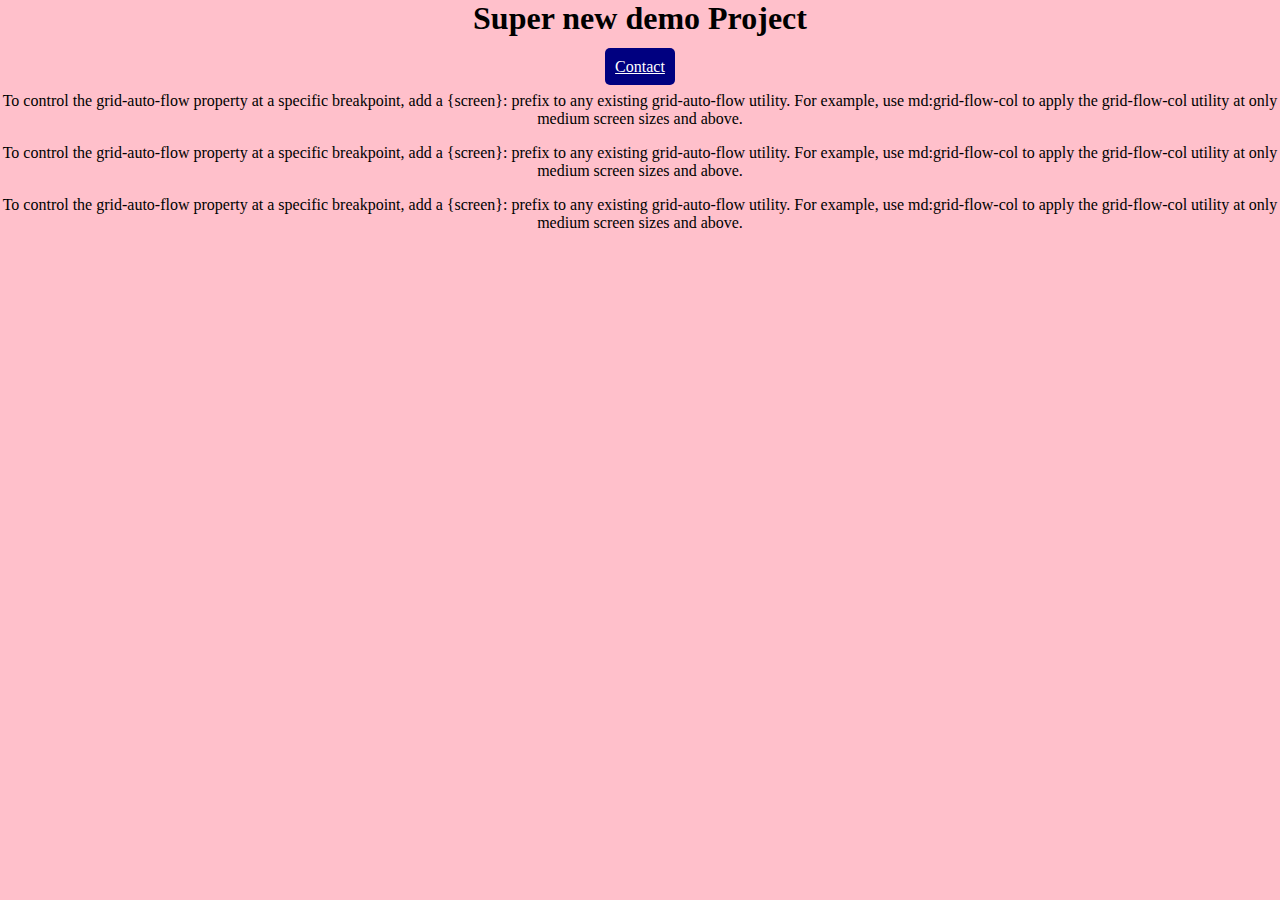
<file: index.html>
<html lang="en">
<head>
    <meta charset="UTF-8">
    <meta http-equiv="X-UA-Compatible" content="IE=edge">
    <meta name="viewport" content="width=<device-width>, initial-scale=1.0">
    <title>Document</title>
    <link rel="stylesheet" href="styles.css">
</head>
<body>
    <h1>Super new demo Project</h1>
    <a href="contact.html" class="button">Contact</a>
    <p>To control the grid-auto-flow property at a specific breakpoint, add a {screen}: prefix to any existing grid-auto-flow utility. For example, use md:grid-flow-col to apply the grid-flow-col utility at only medium screen sizes and above.</p>
    <p>To control the grid-auto-flow property at a specific breakpoint, add a {screen}: prefix to any existing grid-auto-flow utility. For example, use md:grid-flow-col to apply the grid-flow-col utility at only medium screen sizes and above.</p>
    <p>To control the grid-auto-flow property at a specific breakpoint, add a {screen}: prefix to any existing grid-auto-flow utility. For example, use md:grid-flow-col to apply the grid-flow-col utility at only medium screen sizes and above.</p>
</body>
</html>
</file>
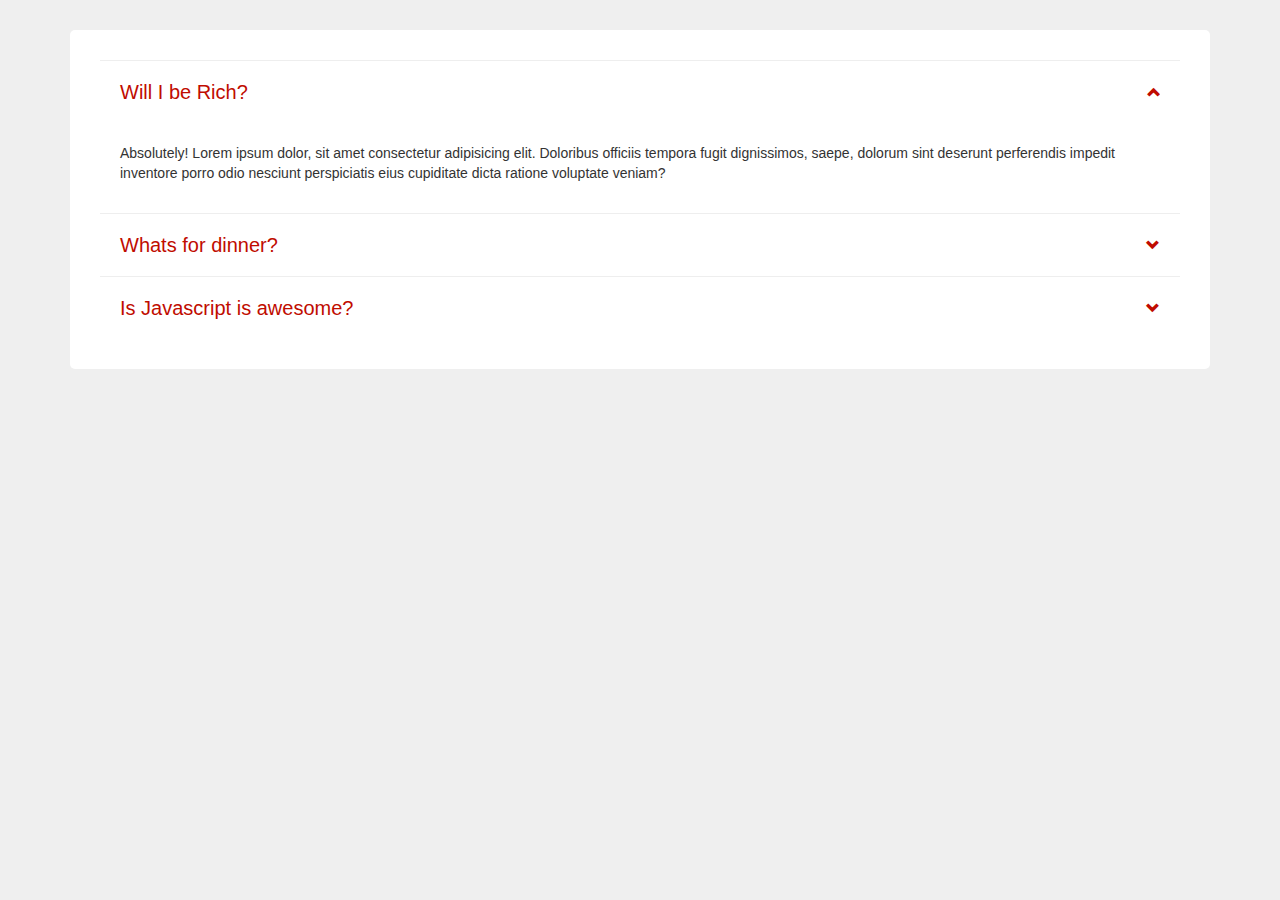
<file: accordion.html>
<html lang="en">
<head>
    <meta charset="UTF-8">
    <meta http-equiv="X-UA-Compatible" content="IE=edge">
    <meta name="viewport" content="width=device-width, initial-scale=1.0">
    <title>Document</title>
    <link rel="stylesheet" href="http://maxcdn.bootstrapcdn.com/bootstrap/3.3.5/css/bootstrap.min.css">
    <script src="https://ajax.googleapis.com/ajax/libs/jquery/1.11.3/jquery.min.js"></script>
    <script src="http://maxcdn.bootstrapcdn.com/bootstrap/3.3.5/js/bootstrap.min.js"></script>
    <style>
        body {
            padding: 30px;
        }
        body {
            background-color: #EFEFEF;
        }
        html {
            overflow-y: scroll;
        }
        ul {
            margin-bottom: 0;
        }
        .accordion {
            background-color: #FFFFFF;
            padding: 30px;
            border-radius: 5px;
        }
        .question {
            border-top: 1px solid #EEE;
            padding: 20px;
            cursor: pointer;
            position: relative;
        }
        .question h2 {
            color: #C00C00;
            margin: 0;
            font-size: 20px;
        }
        .question .icon {
            position: absolute;
            right: 20px;
            top: 0;
            height: 100%;
            display: flex;
            align-items: center;
            color: #C00C00;
            transition: 1s cubic-bezier(0.175, 0.885, 0.32, 1.275) all;
        }
        .answer {
            max-height: 0;
            overflow: hidden;
            transition: 1s cubic-bezier(0.175, 0.885, 0.32, 1.275) all;
        }
        .answer p {
            padding: 20px;
        }

        .accordion li.open .question .icon {
            transform: rotate(180deg);
        }
        .accordion li.open .answer {
            max-height: 150px;
        }
    </style>
</head>
<body>
    
    <div class="container">

        <div class="accordion">
            <ul class="list-unstyled">
                <li class="open">
                    <div class="question">
                        <h2>Will I be Rich?</h2>
                        <span class="glyphicon glyphicon-chevron-down icon"></span>
                    </div>
                    <div class="answer">
                        <p>Absolutely! Lorem ipsum dolor, sit amet consectetur adipisicing elit.
                            Doloribus officiis tempora fugit dignissimos, saepe, dolorum sint deserunt 
                            perferendis impedit inventore porro odio nesciunt perspiciatis eius 
                            cupiditate dicta ratione voluptate veniam? </p>
                    </div>
                </li>
                <li >
                    <div class="question">
                        <h2>Whats for dinner?</h2>
                        <span class="glyphicon glyphicon-chevron-down icon"></span>
                    </div>
                    <div class="answer">
                        <p>Absolutely! Lorem ipsum dolor, sit amet consectetur adipisicing elit.
                            Doloribus officiis tempora fugit dignissimos, saepe, dolorum sint deserunt 
                            perferendis impedit inventore porro odio nesciunt perspiciatis eius 
                            cupiditate dicta ratione voluptate veniam? </p>
                    </div>
                </li>
                <li >
                    <div class="question">
                        <h2>Is Javascript is awesome?</h2>
                        <span class="glyphicon glyphicon-chevron-down icon"></span>
                    </div>
                    <div class="answer">
                        <p>Absolutely! Lorem ipsum dolor, sit amet consectetur adipisicing elit.
                            Doloribus officiis tempora fugit dignissimos, saepe, dolorum sint deserunt 
                            perferendis impedit inventore porro odio nesciunt perspiciatis eius 
                            cupiditate dicta ratione voluptate veniam? </p>
                    </div>
                </li>
            </ul>
        </div>

    </div>
    <script>

        const accordion = document.querySelector('.accordion');
        const items = accordion.querySelectorAll('li');
        const questions = accordion.querySelectorAll('.question');

        function toggleAccordion() {
            const thisItem = this.parentNode;
            items.forEach(item => {
                if(thisItem == item) {
                    thisItem.classList.toggle('open');
                    return;
                } 
                item.classList.remove('open');
            });
        }

        questions.forEach(question => question.addEventListener('click', toggleAccordion))
    </script>
</body>
</html>
</file>
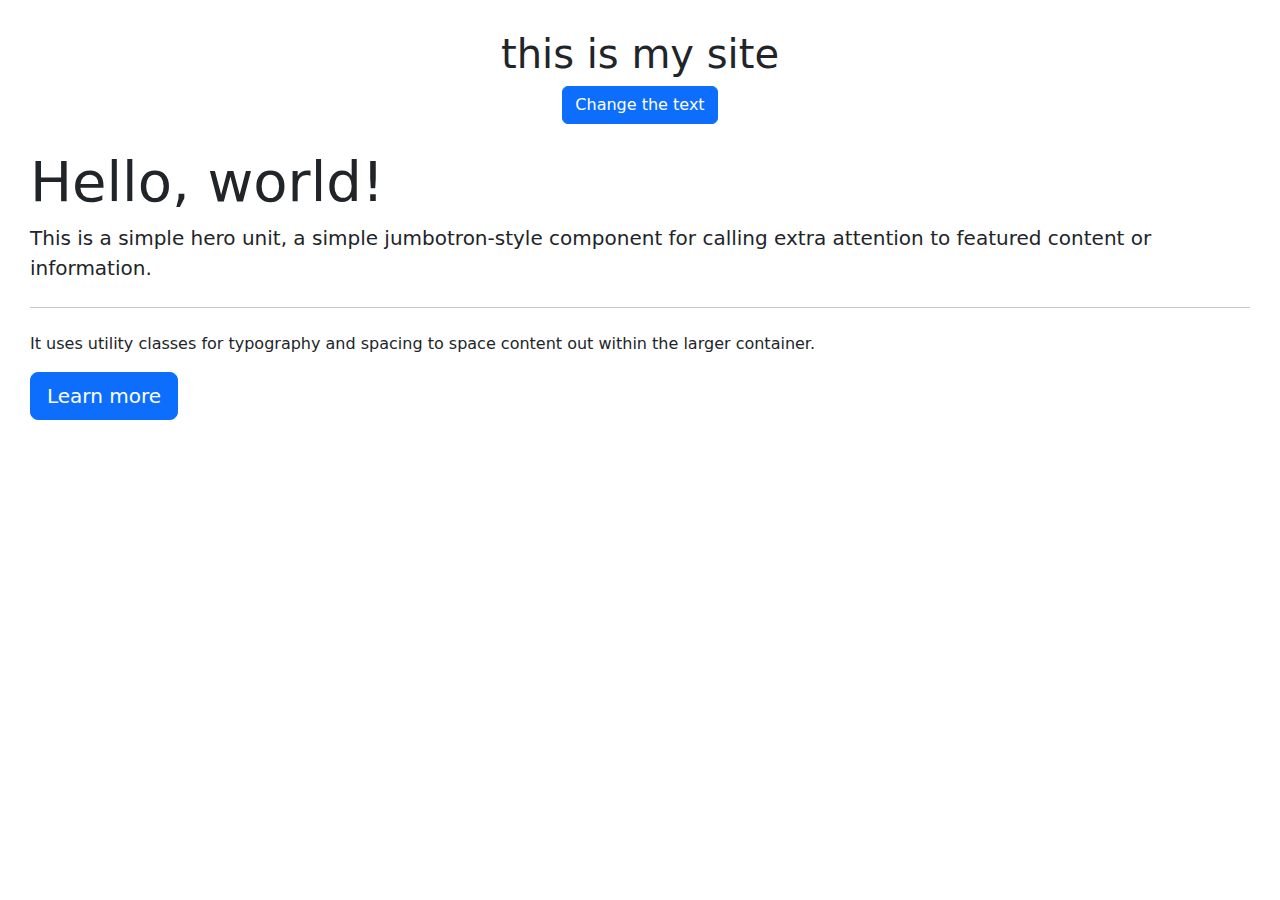
<file: app.html>
<html lang="en">
<head>
    <meta charset="UTF-8">
    <meta http-equiv="X-UA-Compatible" content="IE=edge">
    <meta name="viewport" content="width=device-width, initial-scale=1.0">
    <title>Document</title>
    <link href="https://cdn.jsdelivr.net/npm/bootstrap@5.0.1/dist/css/bootstrap.min.css" rel="stylesheet" >

    <style>
        body{
            padding: 30px;
        }
    </style>
</head>
<body>
    <div class="jumbotron text-center">
        <h1>this is my site</h1>

        <button class="btn btn-primary" onclick="changeText()">
            Change the text
        </button>
    </div>
    <br>
    <div class="jumbotron">
        <h1 class="display-4">Hello, world!</h1>
        <p class="lead">This is a simple hero unit, a simple jumbotron-style component for calling extra attention to featured content or information.</p>
        <hr class="my-4">
        <p>It uses utility classes for typography and spacing to space content out within the larger container.</p>
        <a class="btn btn-primary btn-lg" href="#" role="button">Learn more</a>
    </div>

    <!-- Javascript code -->
    <script>
        const header = document.querySelector('h1');
        function changeText() {
            header.innerText = "My New Text";
        }
    </script>
</body>
</html>
</file>
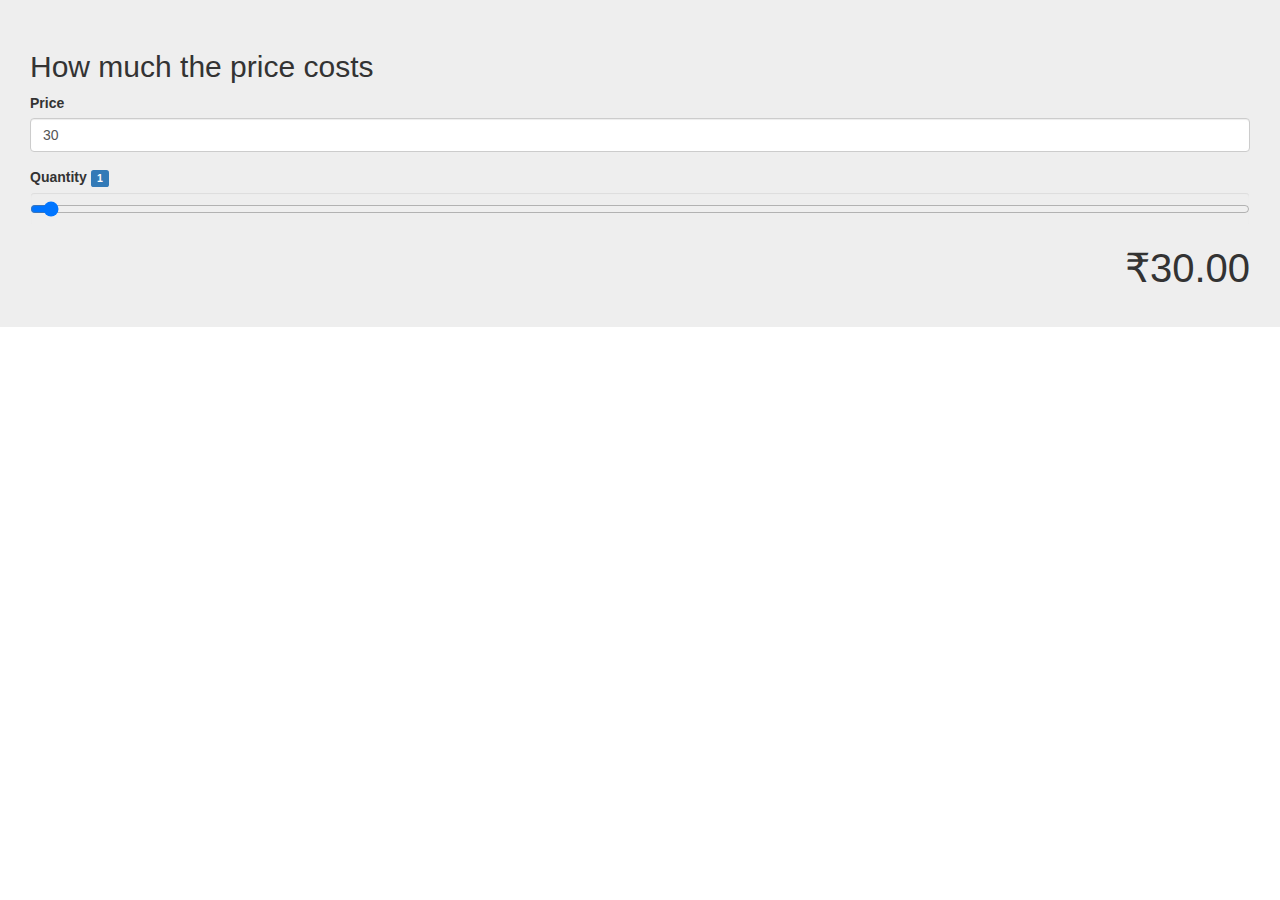
<file: calculator.html>
<html lang="en">
<head>
    <meta charset="UTF-8">
    <meta http-equiv="X-UA-Compatible" content="IE=edge">
    <meta name="viewport" content="width=device-width, initial-scale=1.0">
    <title>Document</title>
    <link rel="stylesheet" href="http://maxcdn.bootstrapcdn.com/bootstrap/3.3.5/css/bootstrap.min.css">
    <script src="https://ajax.googleapis.com/ajax/libs/jquery/1.11.3/jquery.min.js"></script>
    <script src="http://maxcdn.bootstrapcdn.com/bootstrap/3.3.5/js/bootstrap.min.js"></script>
    <style>
        body .jumbotron{
            padding: 30px;
        }
        .text-gaint{
            font-size: 40px;
        }
    </style>
</head>
<body>
    <div class="jumbotron">
        <h2>How much the price costs</h2>

        <form action="">
            <div class="form-group">
                <label for="price">Price</label>
                <input type="text" class="form-control" name="price" value="30">
            </div>

            <div class="from-group">
                <label for="quantity">Quantity <span class="label label-primary quantity-label">1</span></label>
                <input type="range" min="1" max="10" class="form-control" name="quantity" value="1">
            </div>
        </form>

        <div class="text-right text-gaint" name="total"></div>

    </div>

    <script>
        // 1. grab from dom
        const priceInput = document.querySelector('[name=price]');
        const quantityInput = document.querySelector('[name=quantity]');
        const totalInput = document.querySelector('[name=total]'); 
        const quantityLabel = document.querySelector('.quantity-label');

        // 2. get functions needed
        function calculatePieCost() {
            const price = priceInput.value;
            const quantity = quantityInput.value;

            const total = price * quantity;
            console.log(total);
            totalInput.innerText = `₹${total.toFixed(2)}`;
        }

        function updateQuantityLabel() {
            const quantity = quantityInput.value;
            quantityLabel.innerText = quantity;
        }

        // 3. add event listeners
        priceInput.addEventListener('input', calculatePieCost)
        quantityInput.addEventListener('input',calculatePieCost);
        quantityInput.addEventListener('input',updateQuantityLabel);
        calculatePieCost();
    </script>
</body>
</html>
</file>
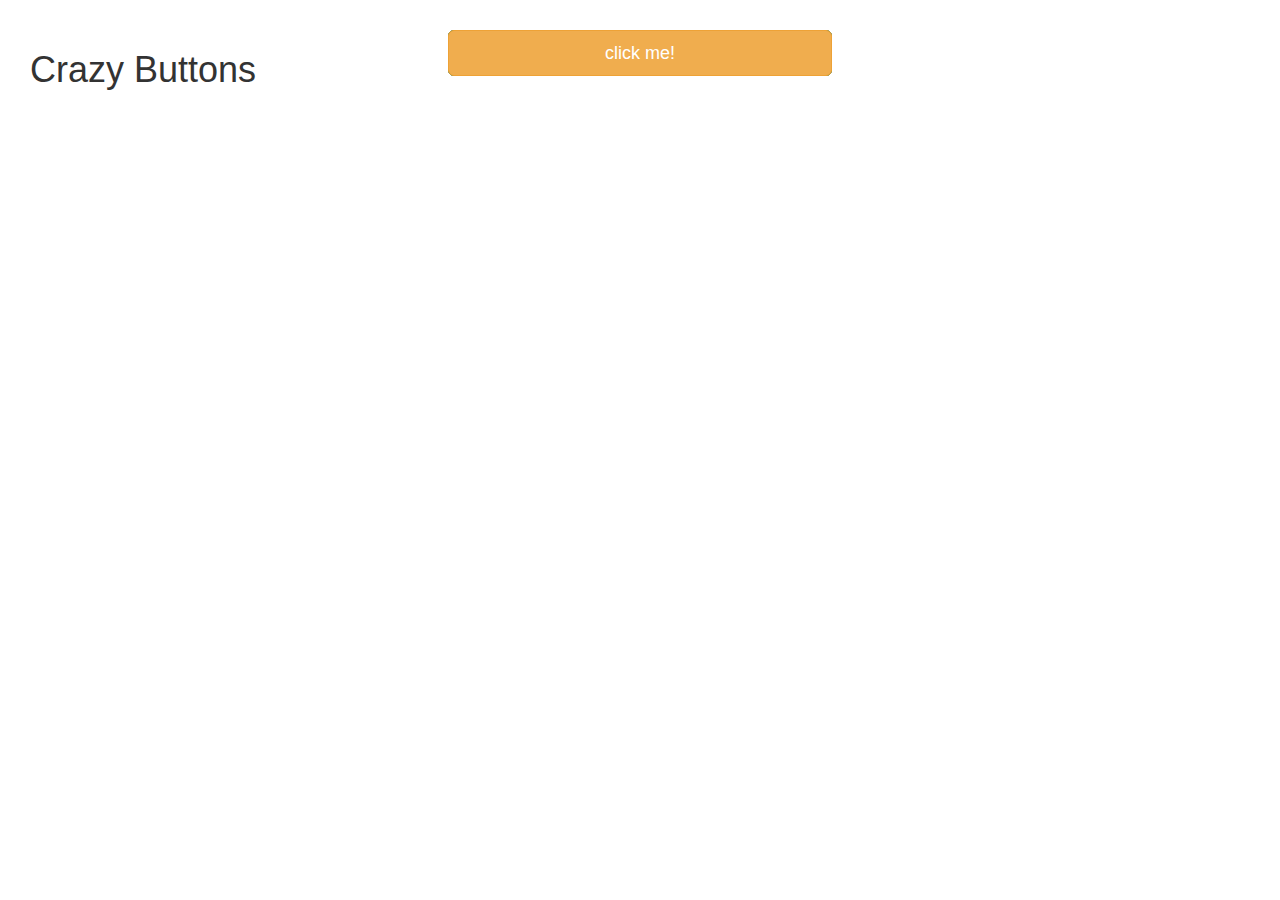
<file: crazybuttons.html>
<html lang="en">
<head>
    <meta charset="UTF-8">
    <meta http-equiv="X-UA-Compatible" content="IE=edge">
    <meta name="viewport" content="width=device-width, initial-scale=1.0">
    <title>Document</title>
    <link rel="stylesheet" href="http://maxcdn.bootstrapcdn.com/bootstrap/3.3.5/css/bootstrap.min.css">
    <script src="https://ajax.googleapis.com/ajax/libs/jquery/1.11.3/jquery.min.js"></script>
    <script src="http://maxcdn.bootstrapcdn.com/bootstrap/3.3.5/js/bootstrap.min.js"></script>
    <style>
        body{
            padding: 30px;
        }
        .btn-crazy {
            position: absolute;
            top: 30px;
            left: 35%;
            width: 30%;
            transition: 0.5s ease all;
            text-align: center;
        }
    </style>
</head>
<body>
    
    <h1>Crazy Buttons</h1>

    <button type="button" class="btn-crazy btn btn-lg btn-danger">
        click me!
    </button>
    <button type="button" class="btn-crazy btn btn-lg btn-primary">
        click me!
    </button>
    <button type="button" class="btn-crazy btn btn-lg btn-success">
        click me!
    </button>
    <button type="button" class="btn-crazy btn btn-lg btn-warning">
        click me!
    </button>

    <script>
        // grab everything
        const crazyButtons = document.querySelectorAll('.btn-crazy');

        // functions
        function moveButton(e) {
            // Find the crazy button
            const button = e.target;
            // get random for left offset
            const offsetLeft = Math.random() * (window.innerWidth - button.clientWidth);
            // get random for top offset
            const offsetTop = Math.random() * (window.innerHeight - button.clientHeight);

            console.log(offsetLeft, offsetTop);
            // apply those numbers to buttons
            button.style.top = offsetTop+'px';
            button.style.left = offsetLeft+'px';
        }

        function shakeButtons() {
            const offsetLeft = Math.random() * (window.innerWidth - this.clientWidth);
            // get random for top offset
            const offsetTop = Math.random() * (window.innerHeight - this.clientHeight);

            // apply those numbers to buttons
            this.style.top = offsetTop+'px';
            this.style.left = offsetLeft+'px';
        }

        // event listeners
        crazyButtons.forEach(button => button.addEventListener('mouseenter', shakeButtons));

    </script>
</body>
</html>
</file>
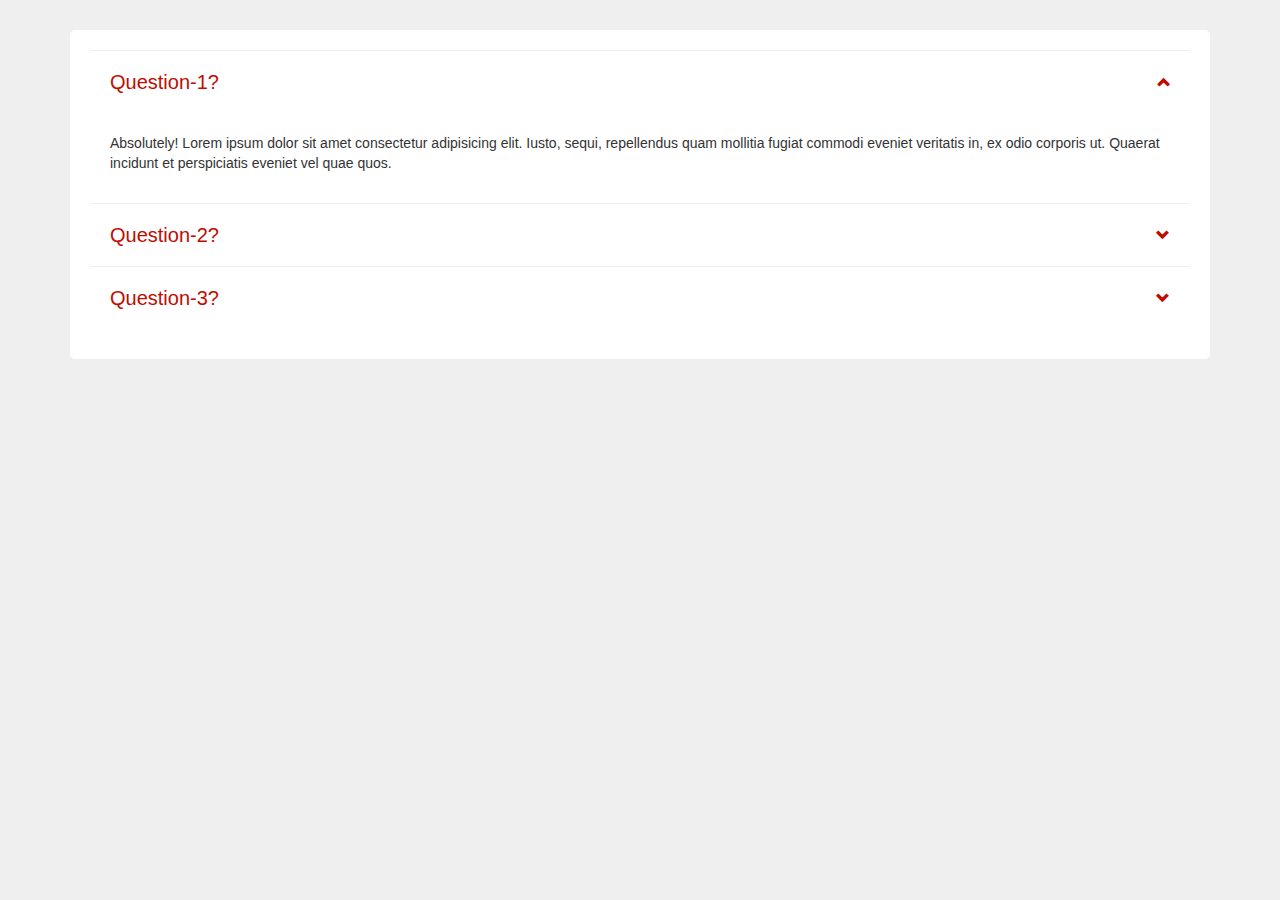
<file: demo.html>
<html lang="en">
<head>
    <meta charset="UTF-8">
    <meta http-equiv="X-UA-Compatible" content="IE=edge">
    <meta name="viewport" content="width=device-width, initial-scale=1.0">
    <title>Document</title>
    <link rel="stylesheet" href="http://maxcdn.bootstrapcdn.com/bootstrap/3.3.5/css/bootstrap.min.css">
    <script src="https://ajax.googleapis.com/ajax/libs/jquery/1.11.3/jquery.min.js"></script>
    <script src="http://maxcdn.bootstrapcdn.com/bootstrap/3.3.5/js/bootstrap.min.js"></script>

    <style>
        body {
            padding: 30px;
            background-color: #EFEFEF;
        }

        .accordion {
            background-color: #FFFFFF;
            border-radius: 5px;
            padding: 20px;
        }
        .question {
            padding: 20px;
            cursor: pointer;
            border-top: 1px solid #EEE;
            position: relative;
        } 
        .question h2 {
            font-size: 20px;
            color: #C00C00;
            margin: 0;
        }
        .question .icon{
            color: #C00C00;
            height: 100%;
            position: absolute;
            right: 20px;
            top: 0;
            display: flex;
            align-items: center;
        }
        .answer {
            max-height: 0;
            overflow: hidden;
            transition: 1s cubic-bezier(0.175, 0.885, 0.32, 1.275) all;
        }
        .answer p {
            padding: 20px;
        }
        .accordion li.open .question .icon {
            transform: rotate(180deg);
        }
        .accordion li.open .answer {
            max-height: 150px;
        }
    </style>
</head>
<body>

    <div class="container">

        <div class="accordion">
            <ul class="list-unstyled">
                <li class="open">
                    <div class="question">
                        <h2>Question-1?</h2>
                        <span class="glyphicon glyphicon-chevron-down icon"></span>
                    </div>
                    <div class="answer">
                        <p>Absolutely! Lorem ipsum dolor sit amet consectetur adipisicing elit. 
                            Iusto, sequi, repellendus quam mollitia fugiat commodi eveniet veritatis in, 
                            ex odio corporis ut. Quaerat incidunt et perspiciatis eveniet vel quae quos.</p>
                    </div>
                </li>
                <li>
                    <div class="question">
                        <h2>Question-2?</h2>
                        <span class="glyphicon glyphicon-chevron-down icon"></span>
                    </div>
                    <div class="answer">
                        <p>Absolutely! Lorem ipsum dolor sit amet consectetur adipisicing elit. 
                            Iusto, sequi, repellendus quam mollitia fugiat commodi eveniet veritatis in, 
                            ex odio corporis ut. Quaerat incidunt et perspiciatis eveniet vel quae quos.</p>
                    </div>
                </li>
                <li>
                    <div class="question">
                        <h2>Question-3?</h2>
                        <span class="glyphicon glyphicon-chevron-down icon"></span>
                    </div>
                    <div class="answer">
                        <p>Absolutely! Lorem ipsum dolor sit amet consectetur adipisicing elit. 
                            Iusto, sequi, repellendus quam mollitia fugiat commodi eveniet veritatis in, 
                            ex odio corporis ut. Quaerat incidunt et perspiciatis eveniet vel quae quos.</p>
                    </div>
                </li>
            </ul>
        </div>

    </div>
    
    <script>

        const accordion = document.querySelector('.accordion');
        const items = accordion.querySelectorAll('li');
        const questions = accordion.querySelectorAll('.question');

        function toggleAccordion() {
            const thisItem = this.parentNode;
            items.forEach(item => {
                if(thisItem == item) {
                    thisItem.classList.toggle('open');
                    return;
                }

                item.classList.remove('open');
            })
            
        }

        questions.forEach(question => question.addEventListener('click', toggleAccordion))
    </script>
</body>
</html>
</file>
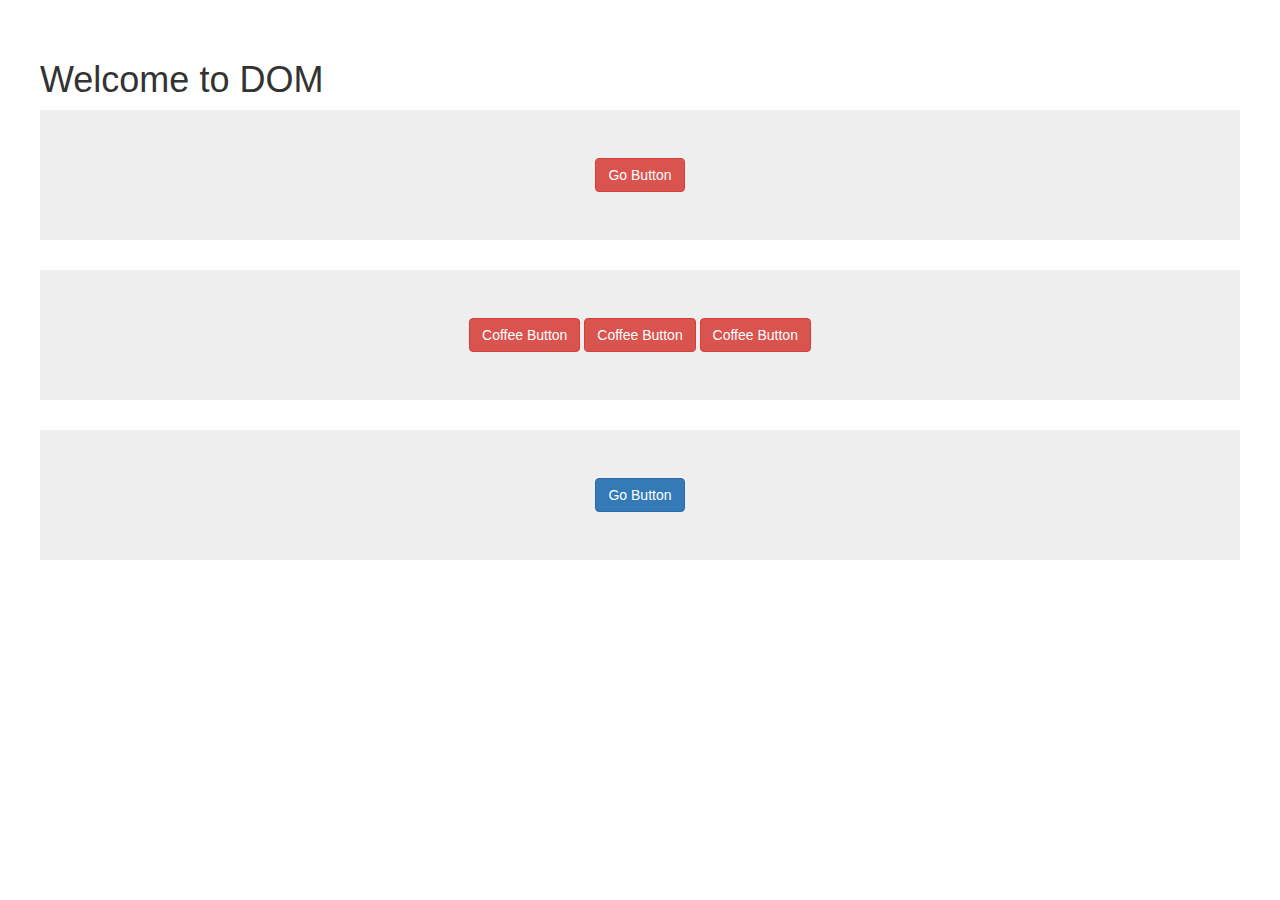
<file: dom.html>
<html lang="en">
<head>
    <meta charset="UTF-8">
    <meta http-equiv="X-UA-Compatible" content="IE=edge">
    <meta name="viewport" content="width=device-width, initial-scale=1.0">
    <title>Document</title>
    <link rel="stylesheet" href="http://maxcdn.bootstrapcdn.com/bootstrap/3.3.5/css/bootstrap.min.css">
    <script src="https://ajax.googleapis.com/ajax/libs/jquery/1.11.3/jquery.min.js"></script>
    <script src="http://maxcdn.bootstrapcdn.com/bootstrap/3.3.5/js/bootstrap.min.js"></script>
    <style>
        body{
            padding: 40px;
        }
    </style>
</head>
<body>
    <h1>Welcome to DOM</h1>

    <!-- Option -1 -->
    <div class="jumbotron text-center">
        <button type="button" class="btn btn-danger" onclick="goBtn()">
            Go Button
        </button>
    </div>

    <!-- Option - 2 adding events -->
    <div class="jumbotron text-center">
        <button type="button" class="btn btn-danger coffee-btn" >
            Coffee Button
        </button>
        <button type="button" class="btn btn-danger coffee-btn" >
            Coffee Button
        </button>
        <button type="button" class="btn btn-danger coffee-btn" >
            Coffee Button
        </button>
    </div>

    <!-- Option - 3: Add event listeners -->
    <div class="jumbotron text-center">
        <button type="button" class="btn btn-primary lala-btn" >
            Go Button
        </button>
    </div>

    <script>

        //1 - grab elements from dom
        //2 - attach event listeners

        function goBtn() {
            document.body.style.backgroundColor = '#C00C00';
            document.querySelector('h1').style.color = '#ffffff';
        }

        // Option -2 **************************
        // const coffeeBtn = document.querySelector('.coffee-btn');
        // coffeeBtn.onclick = function() {
        //     document.body.style.backgroundColor = '#C0FFEE';
        // }
        // coffeeBtn.onmouseenter = goBtn;

        // multiple Btn with query selector
        const coffeeBtn = document.querySelectorAll('.coffee-btn');

        function getCoffee() {
            document.body.style.backgroundColor = '#C0FFEE';
        }

        coffeeBtn.forEach((btn) => {
            btn.onclick = getCoffee;
        })

        // Option -3 &*&&*&*&**&**&***&&*&&
        const lalaBtn = document.querySelector('.lala-btn');
        function notListening() {
            document.body.style.backgroundColor = '#1A1A1A';
        }
        lalaBtn.addEventListener('click', notListening);
        lalaBtn.addEventListener('mouseenter', goBtn);

        const buttons = document.querySelectorAll('button');
        buttons.forEach(btn => btn.addEventListener('mouseleave', notListening));
    </script>
</body>
</html>
</file>
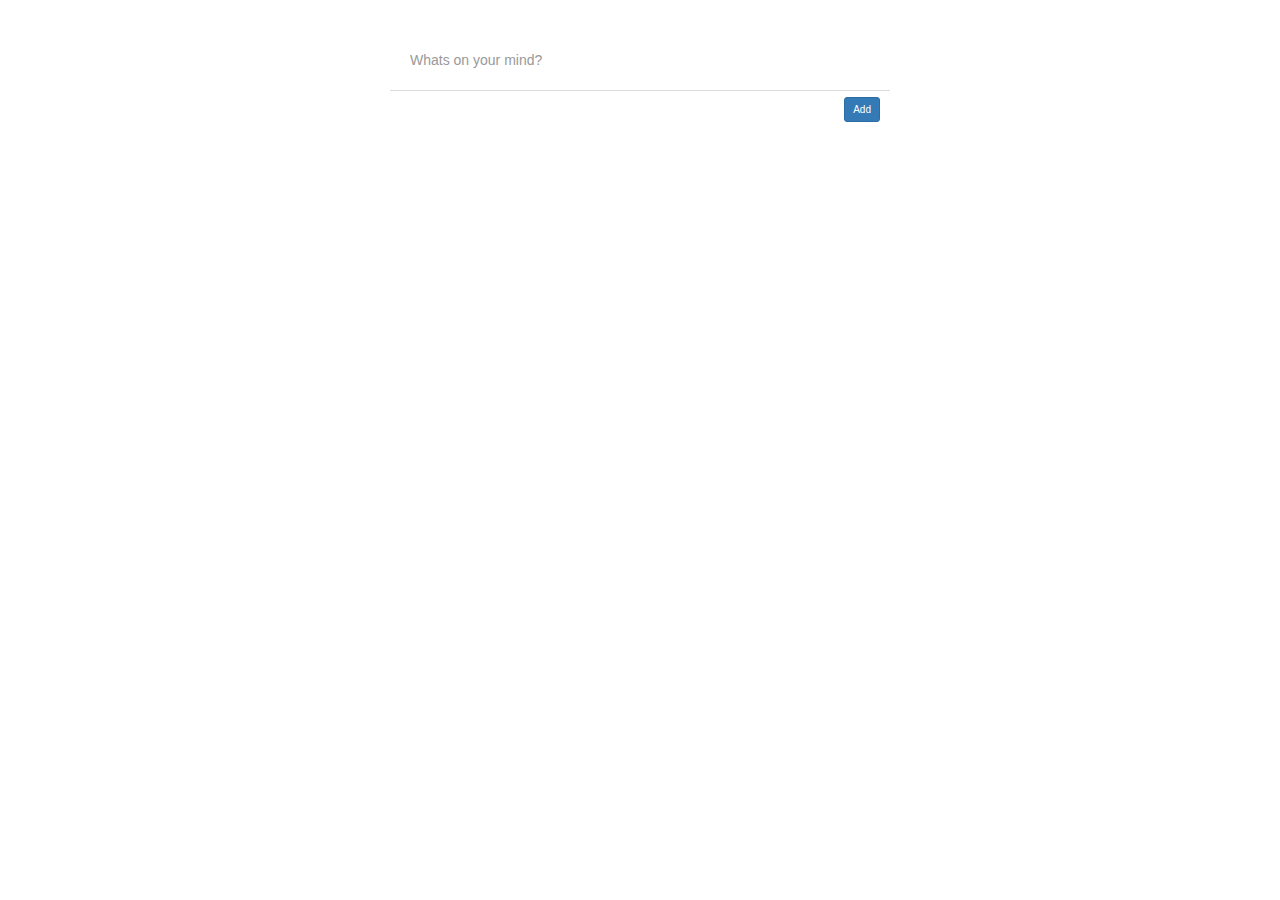
<file: floatinginput.html>
<html lang="en">
<head>
    <meta charset="UTF-8">
    <meta http-equiv="X-UA-Compatible" content="IE=edge">
    <meta name="viewport" content="width=device-width, initial-scale=1.0">
    <title>Document</title>
    <link rel="stylesheet" href="http://maxcdn.bootstrapcdn.com/bootstrap/3.3.5/css/bootstrap.min.css">
    <script src="https://ajax.googleapis.com/ajax/libs/jquery/1.11.3/jquery.min.js"></script>
    <script src="http://maxcdn.bootstrapcdn.com/bootstrap/3.3.5/js/bootstrap.min.js"></script>
    <style>
        body{ padding: 30px; }
        body {
            background-image: url('https://images.unsplash.com/photo-1620767188705-ab50b5c4a70e?ixid=MnwxMjA3fDB8MHxlZGl0b3JpYWwtZmVlZHw0fHx8ZW58MHx8fHw%3D&ixlib=rb-1.2.1&auto=format&fit=crop&w=500&q=60');
            /* background-image: url('img/manson.jpg'); */
            background-size: cover;
        }
        .content {
            font-size: 19px;
            line-height: 1.5;
            max-width: 500px;
            position: relative;
            margin: 0 auto;
            border-radius: 5px;
        }
        .floater {
            background-color: #fff;
            transition: 0.3s cubic-bezier(0.175, 0.885, 0.32, 1.4) all;
            margin-bottom: 30px;
            z-index: 11;
        }
        .floater input[type=text]{
            padding: 30px 20px;
            box-shadow: none;
            border: none;
            font-size: 14px;
            transition: 0.3s cubic-bezier(0.175, 0.885, 0.32, 1.4) all;
        }
        .floater-bottom {
            padding: 6px 10px 7px;
            text-align: right;
            border-top: 1px solid #DDD;
        }
        .floater-bottom button {
            padding: 4px 8px;
            font-size: 10px;
        }
        .overlay {
            position: fixed;
            top: 0;
            left: 0;
            background-color: rgba(0,0,0,0.70);
            width: 100%;
            height: 100%;
            opacity: 0;
            z-index: 10;
            pointer-events: none;
        }

        body.show-floater .floater {
            transform: scale(1.1);
        }
        body.show-floater .floater input[type=text]{
            padding: 50px 20px;
            font-size: 18px;
        }
        body.show-floater .overlay {
            opacity: 1;
            pointer-events: all;
        }

        /* ===========Bookmarks============= */
        .bookmarks-list {
            z-index: 9;
            position: relative;
        }
        .bookmark {
            background-color: #fff;
            display: flex;
            color: #999;
            padding: 20px;
            border-bottom: 1px solid #DDD;
            transition: 0.3s ease all;
            font-size: 16px;
            position: relative;
        }
        .bookmark:hover {
            color: #1CE;
            text-decoration: none;
        }
        .bookmark:first-child {
            border-top-left-radius: 5px;
            border-top-right-radius: 5px;
        }
        .bookmark:last-child {
            border-bottom-left-radius: 5px;
            border-bottom-right-radius: 5px;
            border-bottom: 0;
        }
        .bookmark .img {
            background-color: #DDD;
            border-radius: 3px;
            background-image: url('[data-uri]');
            background-size: cover;
            width: 120px;
            height: 60px;
            margin-right: 20px;
            background-position: top center;
        }

        .bookmark .title {
            display: flex;
            align-items: center;
        }
        .bookmark .glyphicon-remove {
            position: absolute;
            top: 10px;
            right: 10px;
            color: #EEE;
            font-size: 12px;
            transition:  0.3s ease color;
            cursor: pointer;
        }
        .bookmark:hover .glyphicon-remove {
            color: #aaa;
        }
    </style>
</head>
<body>
    
    <div class="overlay"></div>

    <div class="floater content">
        <form class="bookmark-form">
            <div class="floater-top">
                <input type="text" class="form-control" placeholder="Whats on your mind?">
            </div>
            <div class="floater-bottom">
                <button type="submit" class="btn btn-primary btn-sm">Add</button>
            </div>
        </form>
    </div>

    <div class="bookmarks-list content"></div>


    <script>
        const body = document.body;
        const input = document.querySelector('input[type=text]');
        const overlay = document.querySelector('.overlay');

        function showFloater() {
            body.classList.add('show-floater');
        }

        function closeFloater() {
            if(body.classList.contains('show-floater')) {
                body.classList.remove('show-floater');
            }
        }

        input.addEventListener('focusin', showFloater);
        // input.addEventListener('focusout', closeFloater);
        overlay.addEventListener('click', closeFloater);

        // ================Bookmark================

        const bookmarkList = document.querySelector('.bookmarks-list');
        const bookmarkForm = document.querySelector('.bookmark-form');
        const bookmarkInput = document.querySelector('input[type=text]');
        const bookmarks = JSON.parse(localStorage.getItem('bookmarks')) || [];
        const apiUrl = 'https://opengraph.io/api/1.0/site';
        const appId = '58858c7bcf07b61e64257391';

        fillBookmarksList(bookmarks);

        function createBookmark(e) {
            e.preventDefault();

            if(!bookmarkInput.value){
                alert('Enter info!');
                return;
            };
            const url = encodeURIComponent(bookmarkInput.value);

            fetch(`${apiUrl}/${url}?app_id=${appId}`)
            .then(response => response.json())
            .then(data => {
                const bookmark = {
                    title: data.hybridGraph.title,
                    image: data.hybridGraph.image,
                    link: data.hybridGraph.url
                }

                bookmarks.push(bookmark);

                fillBookmarksList(bookmarks);
                storeBookmarks(bookmarks);

                bookmarkForm.reset();
            })
            .catch(error => {
                alert('There was a problem getting info!');
            })

            // const title = bookmarkInput.value;
            // const bookmark = {
            //     title: title
            // }

            // bookmarks.push(bookmark);

            // fillBookmarksList(bookmarks);
            // storeBookmarks(bookmarks);

            // bookmarkForm.reset();

            // const title = bookmarkInput.value;
            // const bookmark = document.createElement('a');
            // bookmark.className="bookmark";
            // bookmark.innerText = title;
            // bookmark.href = "#";
            // bookmark.target = "_blank";
            // bookmarkList.appendChild(bookmark);
        }

        function fillBookmarksList(bookmarks=[]) {
            const bookmarkHtml = bookmarks.map((bookmark, i) => {
                return `
                    <a href="${bookmark.link}" target="_blank" class="bookmark" data-id="${i}">
                        <div class="img" style="background-image:url('${bookmark.image}')"></div>
                        <div class="title">${bookmark.title}</div>
                        <span class="glyphicon glyphicon-remove"></span>
                    </a>
                `; 
            }).join('');
            
            bookmarkList.innerHTML = bookmarkHtml;
        }

        function storeBookmarks(bookmarks=[]) {
            localStorage.setItem('bookmarks', JSON.stringify(bookmarks));
        }

        function removeBookmark(e) {
            if(!e.target.matches('.glyphicon-remove')) return;

            // find index
            const index = e.target.parentNode.dataset.id;
            // remove from bookmark
            bookmarks.splice(index, 1);
            // fill the list
            fillBookmarksList(bookmarks);
            // update in local storage
            storeBookmarks(bookmarks);
        }

        bookmarkForm.addEventListener('submit', createBookmark);
        bookmarkList.addEventListener('click', removeBookmark)
    </script>
</body>
</html>
</file>
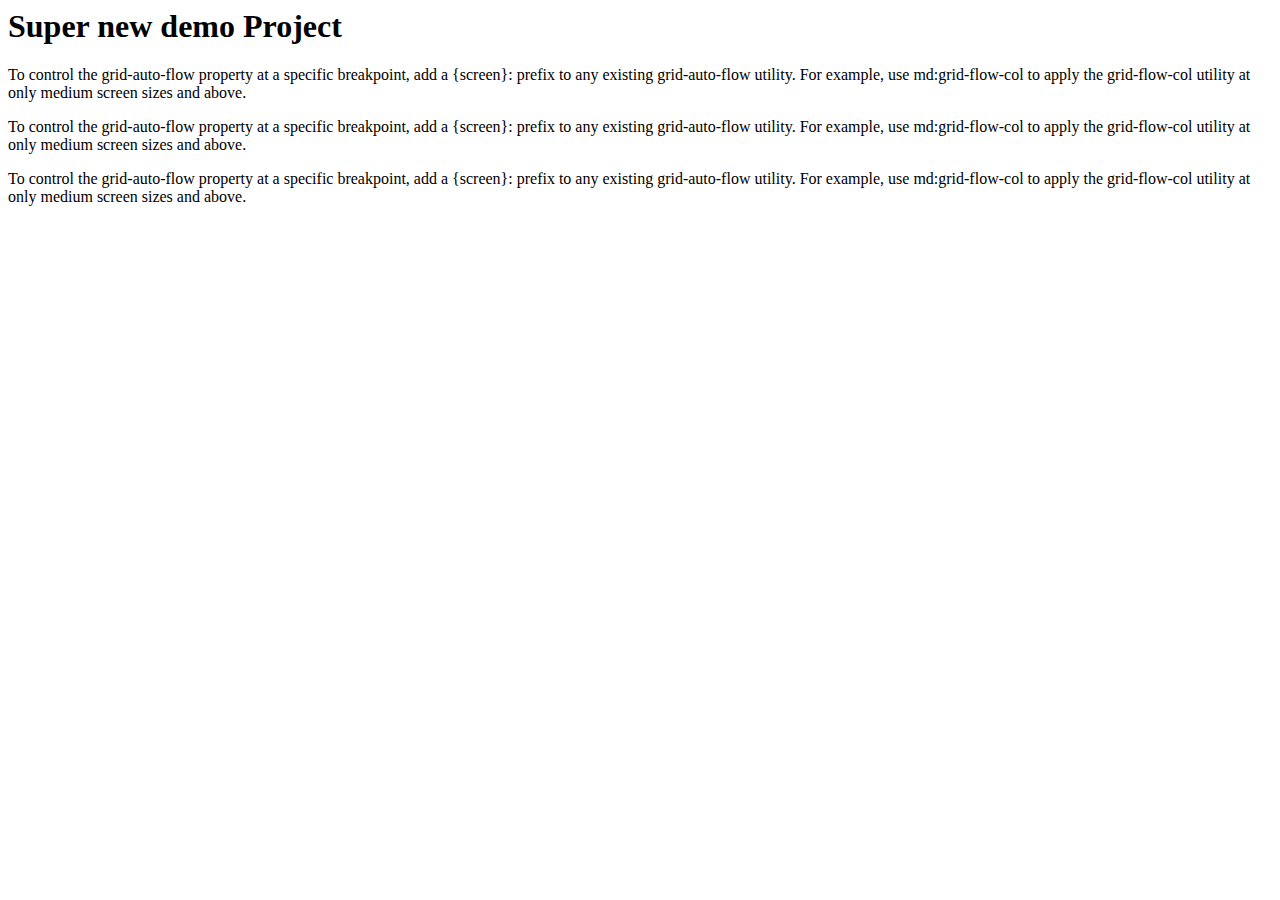
<file: indexx.html>
<html lang="en">
<head>
    <meta charset="UTF-8">
    <meta http-equiv="X-UA-Compatible" content="IE=edge">
    <meta name="viewport" content="width=<device-width>, initial-scale=1.0">
    <title>Document</title>
</head>
<body>
    <h1>Super new demo Project</h1>
    <p>To control the grid-auto-flow property at a specific breakpoint, add a {screen}: prefix to any existing grid-auto-flow utility. For example, use md:grid-flow-col to apply the grid-flow-col utility at only medium screen sizes and above.</p>
    <p>To control the grid-auto-flow property at a specific breakpoint, add a {screen}: prefix to any existing grid-auto-flow utility. For example, use md:grid-flow-col to apply the grid-flow-col utility at only medium screen sizes and above.</p>
    <p>To control the grid-auto-flow property at a specific breakpoint, add a {screen}: prefix to any existing grid-auto-flow utility. For example, use md:grid-flow-col to apply the grid-flow-col utility at only medium screen sizes and above.</p>
</body>
</html>
</file>
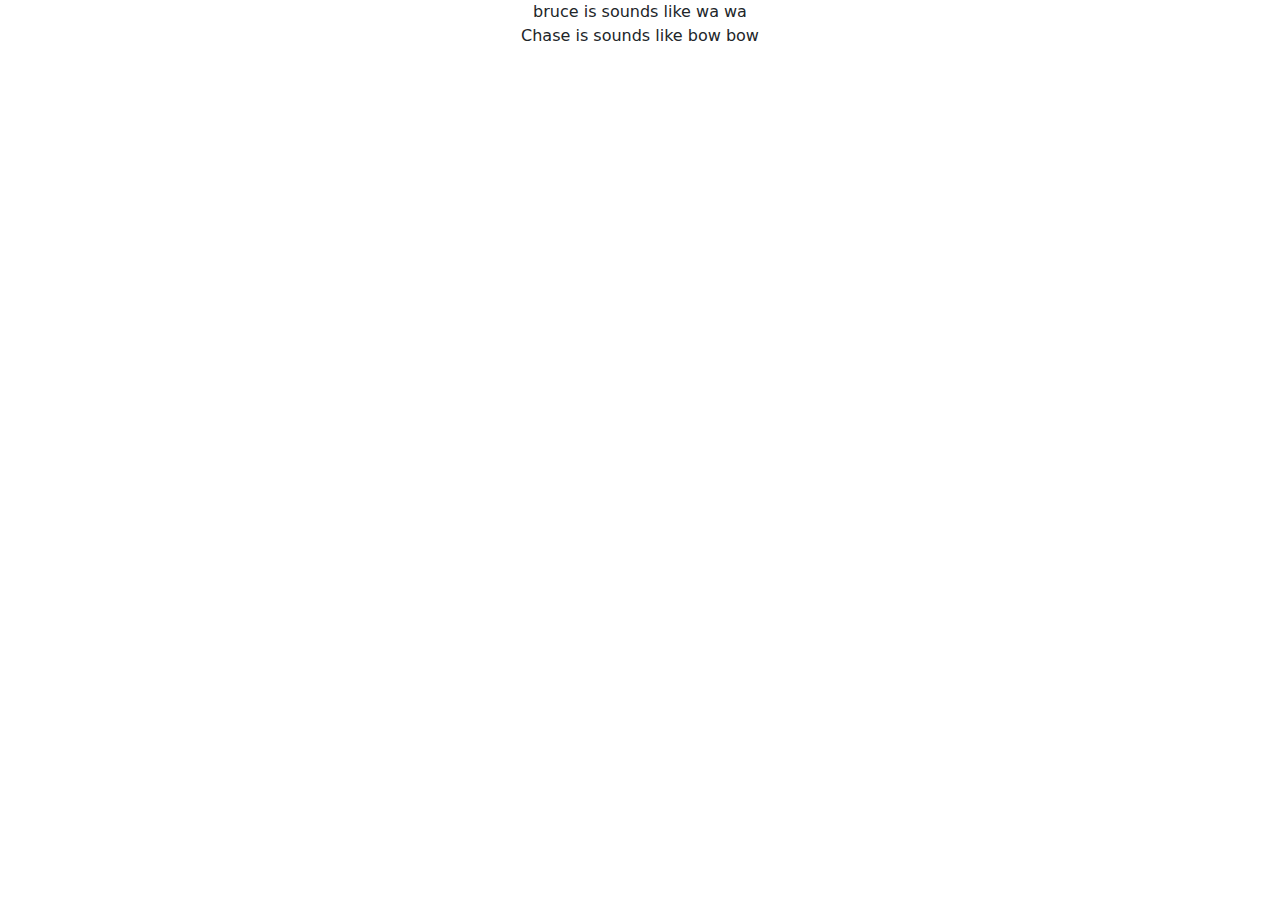
<file: lesson-4.html>
<html lang="en">
<head>
    <meta charset="UTF-8">
    <meta http-equiv="X-UA-Compatible" content="IE=edge">
    <meta name="viewport" content="width=device-width, initial-scale=1.0">
    <title>Document</title>
    <link href="https://cdn.jsdelivr.net/npm/bootstrap@5.0.1/dist/css/bootstrap.min.css" rel="stylesheet" >
</head>
<body>
    
    <div class="dog-list"></div>

    <script src="https://maxcdn.bootstrapcdn.com/bootstrap/3.3.5/js/bootstrap.min.js"></script>
    <script>
        // const name = prompt('Whats ur name');

        // if(name === 'sukumar') {
        //     alert(`Hi ${name}`)
        // } else {
        //     alert(`Name unknown`)
        // }
        const dogList = document.querySelector('.dog-list');
        const dogs = [
            {name: 'bruce', type: 'wa wa'},
            {name: 'Chase', type: 'bow bow'},
        ];

        // for loop
        // for (let i = 0; i < dogs.length; i++) {
        //     const dog = dogs[i];
        //     const dogData = document.createElement('div'); 
        //     dogData.classList.add('jumbotron', 'text-center', 'margin:20px');
        //     dogData.innerText = `${dog.name} is sounds like ${dog.type}`;
        //     dogList.appendChild(dogData);
        // }

        // While loop
        let i = 0;
        // while (i < dogs.length) {
        //     const dog = dogs[i];
        //     const dogData = document.createElement('div'); 
        //     dogData.classList.add('jumbotron', 'text-center', 'margin:20px');
        //     dogData.innerText = `${dog.name} is sounds like ${dog.type}`;
        //     dogList.appendChild(dogData);

        //     i++;
        // }

        // Do while
        // do {
        //     const dog = dogs[i];
        //     const dogData = document.createElement('div'); 
        //     dogData.classList.add('jumbotron', 'text-center', 'primary');
        //     dogData.innerText = `${dog.name} is sounds like ${dog.type}`;
        //     dogList.appendChild(dogData);
            
        //     i++;
        // } while (i < dogs.length);

        // For of
        for(let dog of dogs){
            const dogData = document.createElement('div'); 
            dogData.classList.add('jumbotron', 'text-center', 'primary');
            dogData.innerText = `${dog.name} is sounds like ${dog.type}`;
            dogList.appendChild(dogData);
        }
    </script>
</body>
</html>
</file>
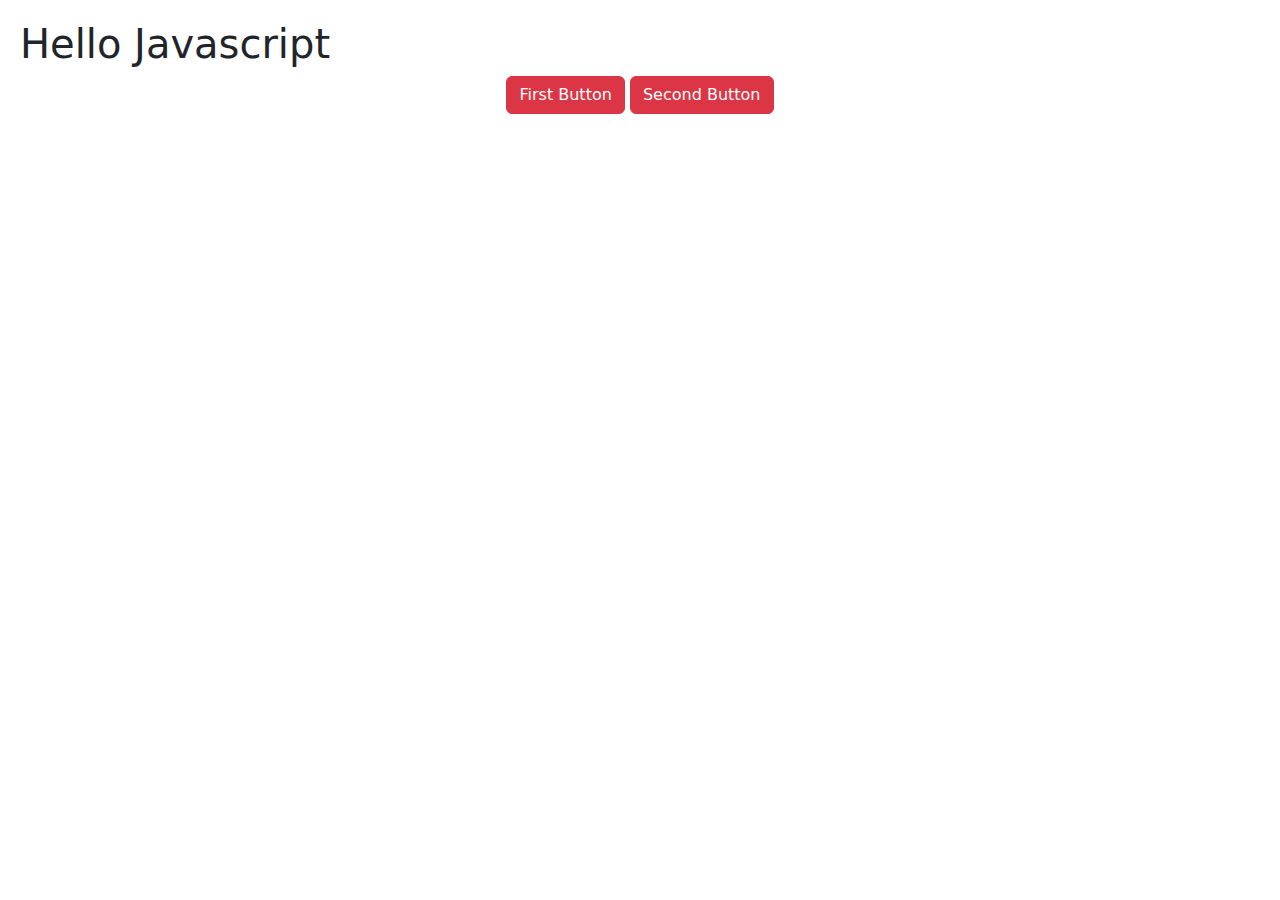
<file: lesson-5.html>
<html lang="en">
<head>
    <meta charset="UTF-8">
    <meta http-equiv="X-UA-Compatible" content="IE=edge">
    <meta name="viewport" content="width=device-width, initial-scale=1.0">
    <title>Document</title>
    <link href="https://cdn.jsdelivr.net/npm/bootstrap@5.0.1/dist/css/bootstrap.min.css" rel="stylesheet" >
    <style>
        body{
            padding: 20px;
        }
    </style>
</head>
<body>
    <h1>Hello Javascript</h1>
    <div class="jumbotron text-center">
        <button type="button" class="btn btn-danger" onclick="saySomething('This first button', true)">First Button</button>
        <button type="button" class="btn btn-danger" onclick="saySomething('This second button')">Second Button</button>
    </div>
    <script>

        function saySomething(message="Say Good bye", whisper=false){
            if(whisper){
                console.log(`%c${message}`, 'font-size:40px;color:red');
            } else {
                console.log(message);
            }
        }

        saySomething('Say Hello', true);
        saySomething('Processing');
        saySomething();

        // function squared(a){
        //     return a * a;
        // }

        const squared = function(a){
            return a * a;
        }
        const newSquared = squared(30);
        console.log(`%c${newSquared}`, 'font-size:40px;color:red');
        const otherSquared = squared;
        console.log(`%c${otherSquared(12121)}`, 'font-size:40px;color:green');
    </script>
</body>
</html>
</file>
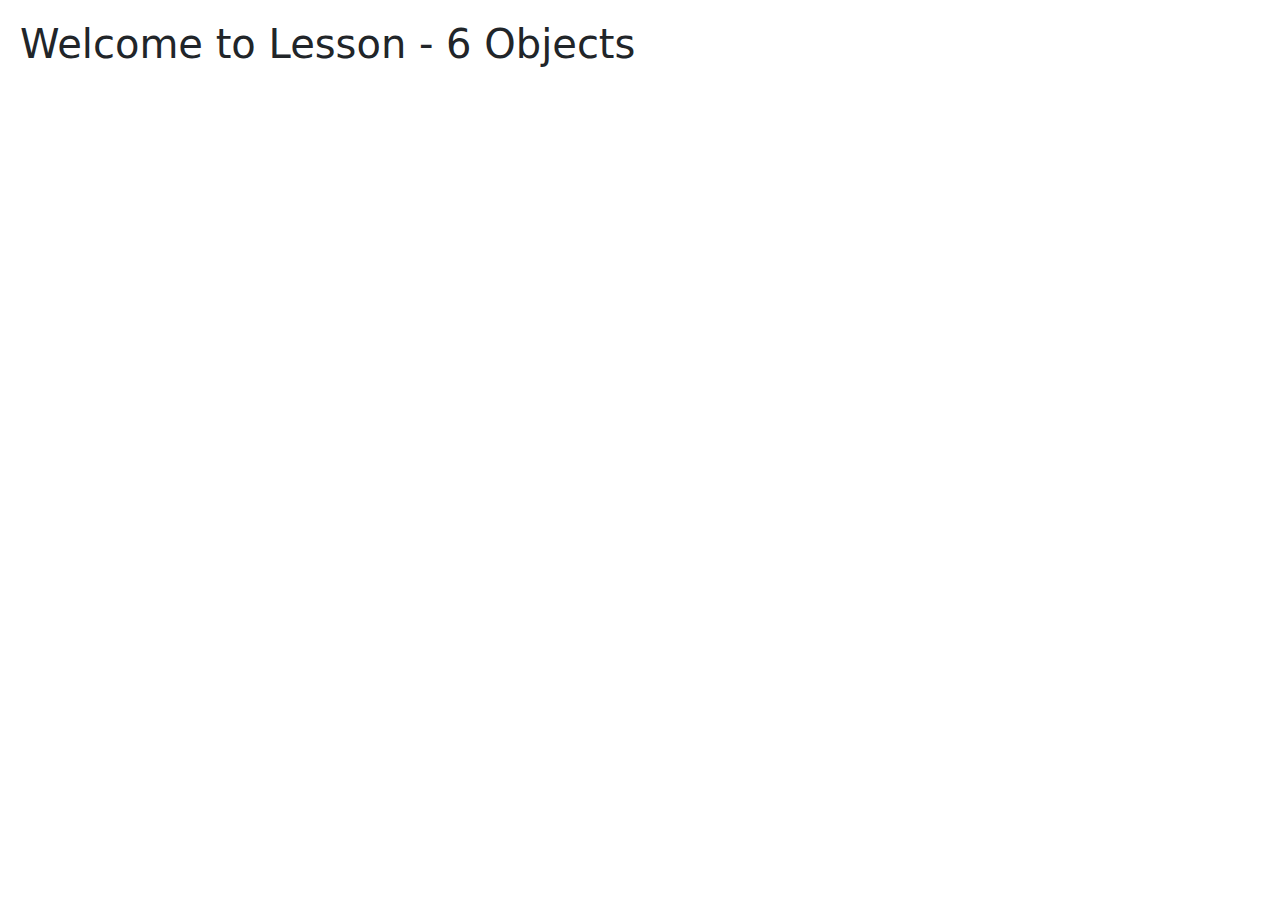
<file: lesson-6.html>
<html lang="en">
<head>
    <meta charset="UTF-8">
    <meta http-equiv="X-UA-Compatible" content="IE=edge">
    <meta name="viewport" content="width=device-width, initial-scale=1.0">
    <title>Document</title>
    <link href="https://cdn.jsdelivr.net/npm/bootstrap@5.0.1/dist/css/bootstrap.min.css" rel="stylesheet" >
    <style>
        body{
            padding: 20px;
        }
    </style>
</head>
<body>
    <h1>Welcome to  Lesson - 6 Objects</h1>
    
    <script>
        const obj = {
            name: 'Sukumar',
            age: 28,
            occupation: 'Software',
            speak: function() {
                return `Mr.${this.name} occupation is ${this.occupation}`;
            },
            attack: function(sound) {
                return `punches bad guy with ${sound}`;
            }
        }

        console.log(obj);
        console.log(obj.speak());
        console.log(obj.attack('boom'));
        
    </script>
</body>
</html>
</file>
<file: styles.css>
body {
    margin: 0;
    background-color: pink;
    text-align: center;
}

.button {
    width: 200px;
    padding: 10px;
    background-color: navy;
    border-radius: 5px;
    color: white;
}
</file>
